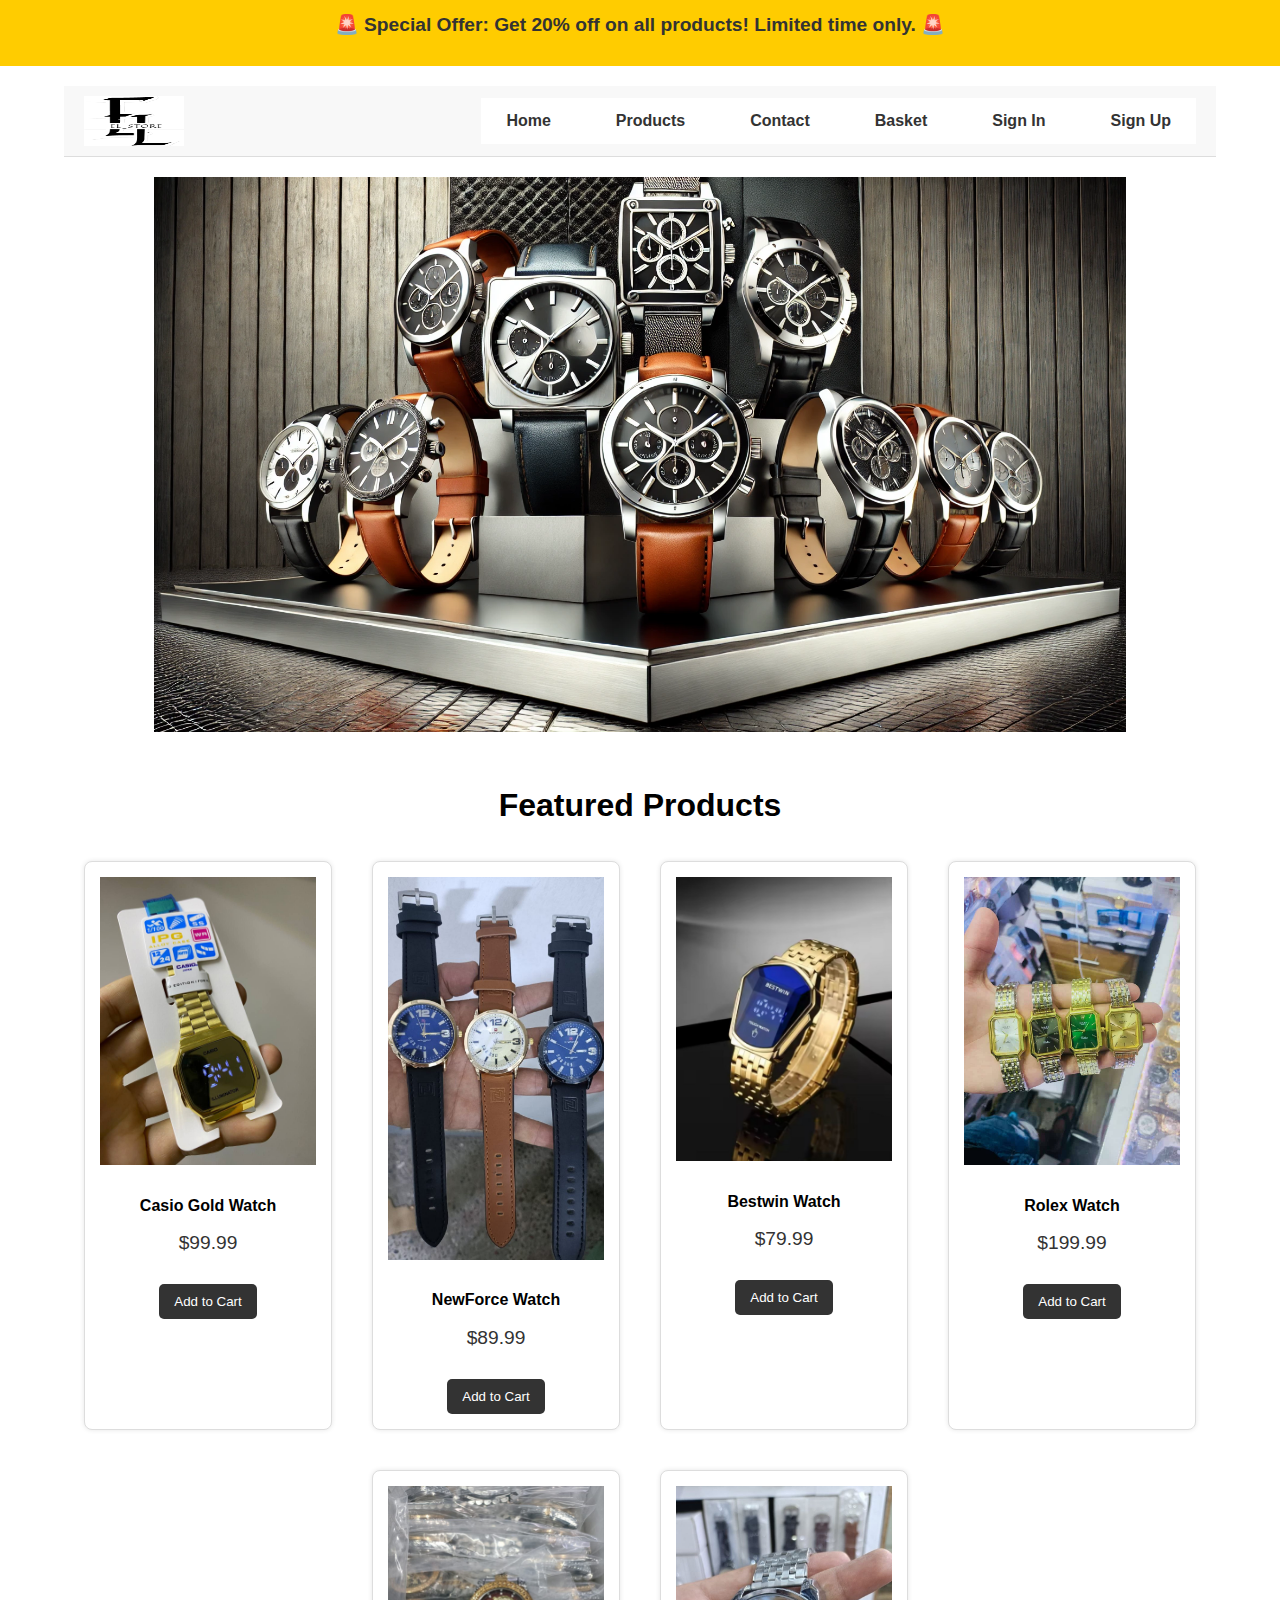
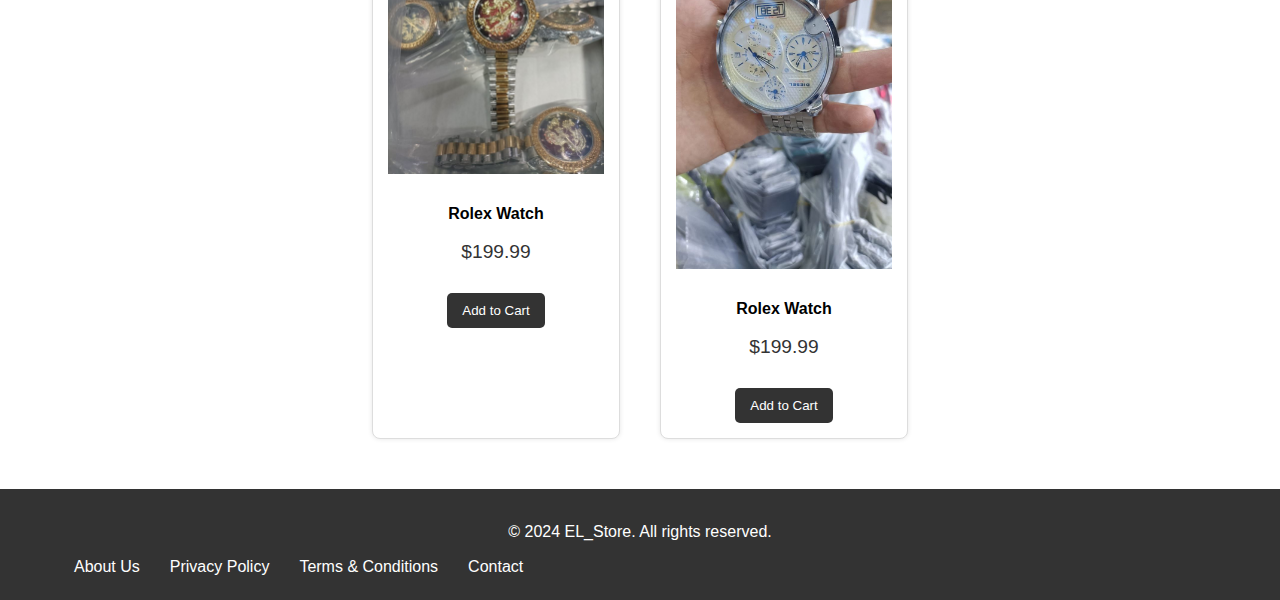
<file: index.html>
<!DOCTYPE html>
<html lang="en">
<head>
    <meta charset="UTF-8">
    <meta name="viewport" content="width=device-width, initial-scale=1.0">
    <title>Your Store Name</title>
    <link rel="stylesheet" href="style.css">
</head>
<body>
    <!-- Announcement Bar -->
    <div class="announcement-bar">
        <p>🚨 Special Offer: Get 20% off on all products! Limited time only. 🚨</p>
    </div>
    <!-- Header Section -->
    <header>
        <div class="container header-menu">
            <img src="logo.png" class="logo" alt="Logo">
            <nav>
                <ul class="menu">
                    <li><a href="index.html">Home</a></li>
                    <li><a href="products.html">Products</a></li>
                    <li><a href="contact.html">Contact</a></li>
                    <li><a href="basket.html">Basket</a></li>
                    <li><a href="sign in.html">Sign In</a></li>
                    <li><a href="sign up.html">Sign Up</a></li>
                </ul>
            </nav>
        </div>
    </header>

    <!-- Hero Section with Image -->
    <section class="hero">
        <div class="container">
            <img id="hero-image" src="luxury-watches.webp" alt="Luxury Men's Watches" style="width: 100%; height: auto;">
        </div>
    </section>

    <!-- Featured Products Section -->
    <section class="featured-products">
        <div class="container">
            <h3>Featured Products</h3>
            <div class="product-grid">
                <!-- Product Item 1 -->
                <div class="product-item">
                    <img src="produit1.jpg" alt="Casio Gold Watch">
                    <h4>Casio Gold Watch</h4>
                    <p>$99.99</p>
                    <button class="add-to-cart" data-name="Casio Gold Watch" data-price="99.99">Add to Cart</button>
                </div>
                <!-- Product Item 2 -->
                <div class="product-item">
                    <img src="product2.jpg" alt="NewForce Watch">
                    <h4>NewForce Watch</h4>
                    <p>$89.99</p>
                    <button class="add-to-cart" data-name="NewForce Watch" data-price="89.99">Add to Cart</button>
                </div>
                <!-- Product Item 3 -->
                <div class="product-item">
                    <img src="produit3.jpg" alt="Bestwin Watch">
                    <h4>Bestwin Watch</h4>
                    <p>$79.99</p>
                    <button class="add-to-cart" data-name="Bestwin Watch" data-price="79.99">Add to Cart</button>
                </div>
                <!-- Product Item 4 -->
                <div class="product-item">
                    <img src="produit4.jpg" alt="Rolex Watch">
                    <h4>Rolex Watch</h4>
                    <p>$199.99</p>
                    <button class="add-to-cart" data-name="Rolex Watch" data-price="199.99">Add to Cart</button>
                </div>
                <div class="product-item">
                    <img src="product5.jpg" alt="Rolex Watch">
                    <h4>Rolex Watch</h4>
                    <p>$199.99</p>
                    <button class="add-to-cart" data-name="Rolex Watch" data-price="199.99">Add to Cart</button>
                </div>
                <div class="product-item">
                    <img src="product6.jpg" alt="Rolex Watch">
                    <h4>Rolex Watch</h4>
                    <p>$199.99</p>
                    <button class="add-to-cart" data-name="Rolex Watch" data-price="199.99">Add to Cart</button>
                </div>
                <!-- Repeat for more products -->
            </div>
        </div>
    </section>

    <!-- Footer -->
    <footer>
        <div class="container">
            <p>&copy; 2024 EL_Store. All rights reserved.</p>
            <ul class="footer-menu">
                <li><a href="about us.html">About Us</a></li>
                <li><a href="policy.html">Privacy Policy</a></li>
                <li><a href="terms.html">Terms & Conditions</a></li>
                <li><a href="contact.html">Contact</a></li>
            </ul>
        </div>
    </footer>

    <!-- Script for alternating images in Hero section -->
    <script>
        document.addEventListener("DOMContentLoaded", function() {
            let currentImage = 0;
            const images = [
                'luxury-watches.webp',
                'luxury-watches-women.webp'
            ];
            const heroImage = document.getElementById('hero-image');

            // Function to alternate images
            function alternateImages() {
                currentImage = (currentImage + 1) % images.length;
                heroImage.src = images[currentImage];
            }

            // Change image every 5 seconds (5000 milliseconds)
            setInterval(alternateImages, 5000);
        });
    </script>

    <!-- Script for Add to Cart functionality -->
    <script>
        // Function to add product to cart
        function addToCart(productName, productPrice) {
            // Get the cart from localStorage or create an empty one
            let cart = JSON.parse(localStorage.getItem('cart')) || [];
            
            // Add the new product to the cart
            cart.push({ name: productName, price: parseFloat(productPrice) });
            
            // Save the cart back to localStorage
            localStorage.setItem('cart', JSON.stringify(cart));
            
            alert(productName + " has been added to your cart.");
        }
    
        // Add event listeners to all Add to Cart buttons
        document.querySelectorAll('.add-to-cart').forEach(button => {
            button.addEventListener('click', function() {
                const productName = this.getAttribute('data-name');
                const productPrice = this.getAttribute('data-price');
                addToCart(productName, productPrice);
            });
        });
    </script>
    <script>      // Animation de défilement pour les sections
        ("DOMContentLoaded", function() {
        const elements = document.querySelectorAll(".container, .product-item");
    
        const observer = new IntersectionObserver(entries => {
            entries.forEach(entry => {
                if (entry.isIntersecting) {
                    entry.target.classList.add("fade-in");
                    observer.unobserve(entry.target);
                }
            });
        }, { threshold: 0.1 });
    
        elements.forEach(element => observer.observe(element));
    });
    </script>
</body>
</html>
</file>
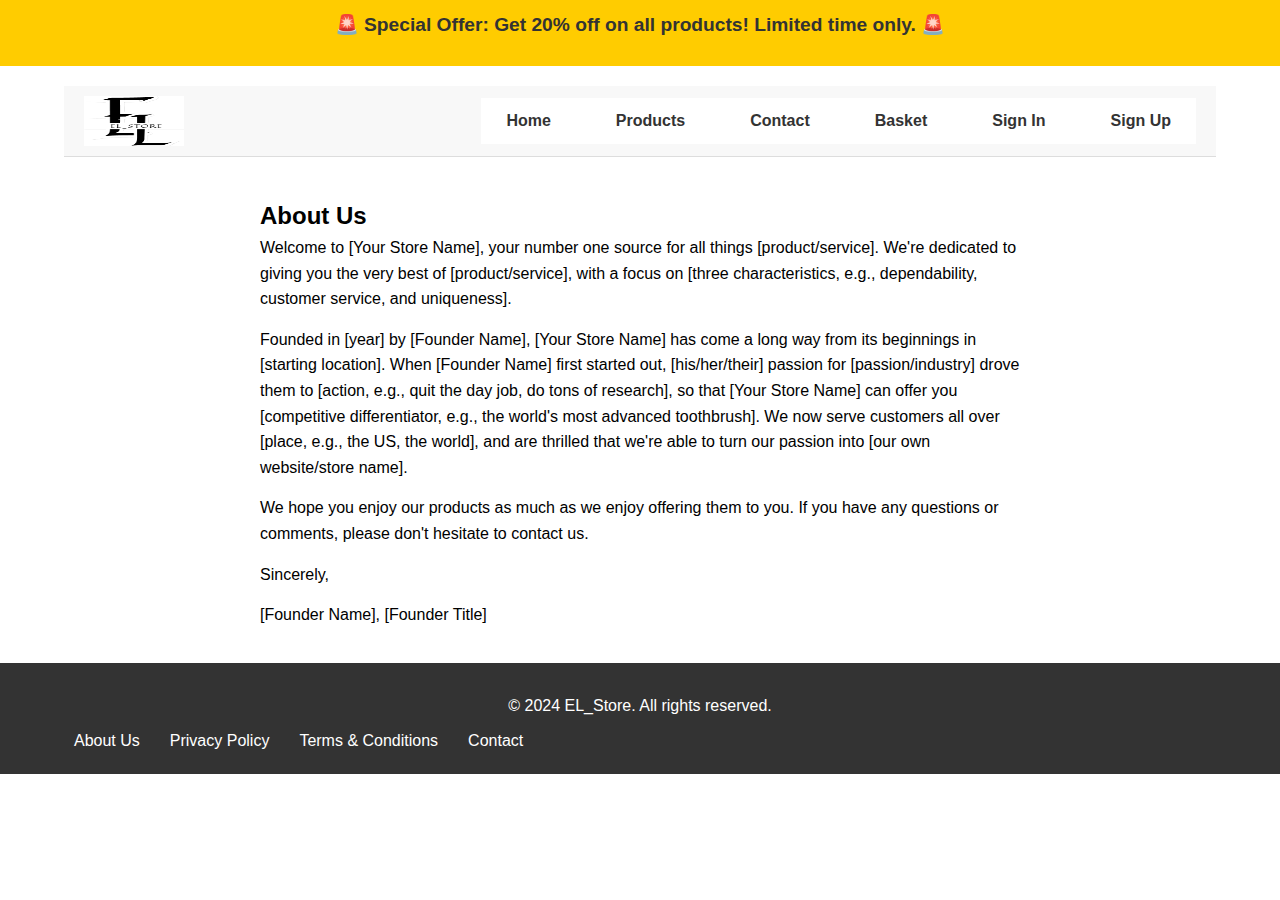
<file: about us.html>
<!DOCTYPE html>
<html lang="en">
<head>
    <meta charset="UTF-8">
    <meta name="viewport" content="width=device-width, initial-scale=1.0">
    <title>About Us - Your Store Name</title>
    <link rel="stylesheet" href="style.css">
</head>
<body>
    <!-- Announcement Bar -->
    <div class="announcement-bar">
        <p>🚨 Special Offer: Get 20% off on all products! Limited time only. 🚨</p>
    </div>
    <!-- Header Section -->
    <header>
        <div class="container header-menu">
            <img src="logo.png" class="logo" alt="Logo">
            <nav>
                <ul class="menu">
                    <li><a href="index.html">Home</a></li>
                    <li><a href="products.html">Products</a></li>
                    <li><a href="contact.html">Contact</a></li>
                    <li><a href="basket.html">Basket</a></li>
                    <li><a href="sign in.html">Sign In</a></li>
                    <li><a href="sign up.html">Sign Up</a></li>
                </ul>
            </nav>
        </div>
    </header>
    

    


    <!-- About Us Content -->
    <div class="container-about">
        <h2>About Us</h2>
        <p>Welcome to [Your Store Name], your number one source for all things [product/service]. We're dedicated to giving you the very best of [product/service], with a focus on [three characteristics, e.g., dependability, customer service, and uniqueness].</p>

        <p>Founded in [year] by [Founder Name], [Your Store Name] has come a long way from its beginnings in [starting location]. When [Founder Name] first started out, [his/her/their] passion for [passion/industry] drove them to [action, e.g., quit the day job, do tons of research], so that [Your Store Name] can offer you [competitive differentiator, e.g., the world's most advanced toothbrush]. We now serve customers all over [place, e.g., the US, the world], and are thrilled that we're able to turn our passion into [our own website/store name].</p>

        <p>We hope you enjoy our products as much as we enjoy offering them to you. If you have any questions or comments, please don't hesitate to contact us.</p>

        <p>Sincerely,</p>
        <p>[Founder Name], [Founder Title]</p>
    </div>

    <!-- Footer -->
    <footer>
        <div class="container">
            <p>&copy; 2024 EL_Store. All rights reserved.</p>
            <ul class="footer-menu">
                <li><a href="about us.html">About Us</a></li>
                <li><a href="policy.html">Privacy Policy</a></li>
                <li><a href="terms.html">Terms & Conditions</a></li>
                <li><a href="contact.html">Contact</a></li>
            </ul>
        </div>
    </footer>
</body>
</html>
</file>
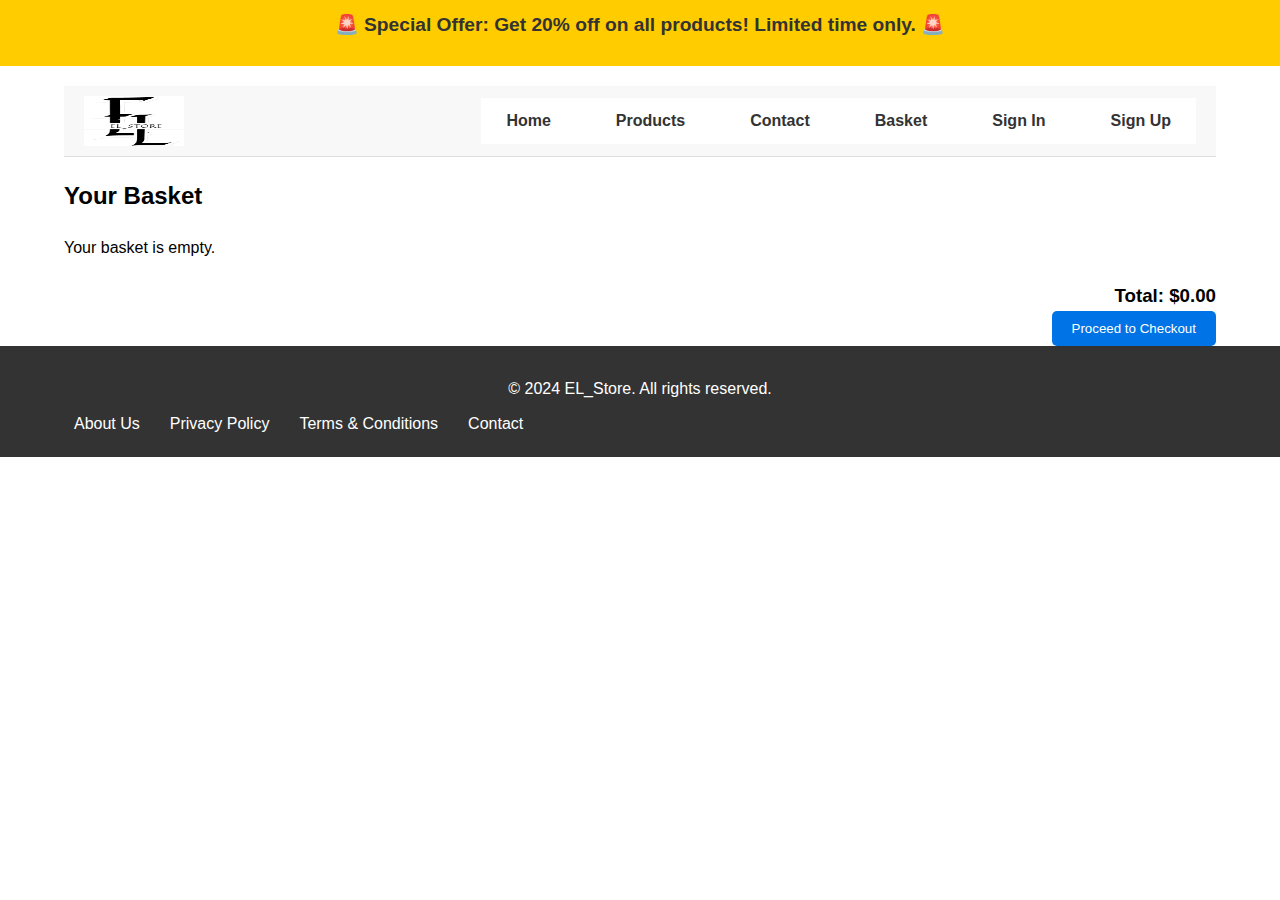
<file: basket.html>
<!DOCTYPE html>
<html lang="en">
<head>
    <meta charset="UTF-8">
    <meta name="viewport" content="width=device-width, initial-scale=1.0">
    <title>Basket - Your Store Name</title>
    <link rel="stylesheet" href="style.css">
</head>
<body>
    <!-- Header Section -->
    <!-- Announcement Bar -->
    <div class="announcement-bar">
        <p>🚨 Special Offer: Get 20% off on all products! Limited time only. 🚨</p>
    </div>
    <!-- Header Section -->
    <header>
        <div class="container header-menu">
            <img src="logo.png" class="logo" alt="Logo">
            <nav>
                <ul class="menu">
                    <li><a href="index.html">Home</a></li>
                    <li><a href="products.html">Products</a></li>
                    <li><a href="contact.html">Contact</a></li>
                    <li><a href="basket.html">Basket</a></li>
                    <li><a href="sign in.html">Sign In</a></li>
                    <li><a href="sign up.html">Sign Up</a></li>
                </ul>
            </nav>
        </div>
    </header>

    <!-- Basket Content -->
    <div class="container">
        <h2>Your Basket</h2>
        <div class="basket-list">
            <!-- Basket items will be dynamically inserted here -->
        </div>
        <div class="basket-total">
            <h3>Total: $<span id="total-price">0.00</span></h3>
            <button class="checkout-button">Proceed to Checkout</button>
        </div>
    </div>

    <!-- Footer -->
    <footer>
        <div class="container">
            <p>&copy; 2024 EL_Store. All rights reserved.</p>
            <ul class="footer-menu">
                <li><a href="about us.html">About Us</a></li>
                <li><a href="policy.html">Privacy Policy</a></li>
                <li><a href="terms.html">Terms & Conditions</a></li>
                <li><a href="contact.html">Contact</a></li>
            </ul>
        </div>
    </footer>

    <!-- Script to display basket items -->
    <script>
        // Function to display the basket items from localStorage
        function displayBasket() {
            const basketList = document.querySelector('.basket-list');
            basketList.innerHTML = '';  // Clear previous items

            // Get the cart from localStorage
            const cart = JSON.parse(localStorage.getItem('cart')) || [];

            let totalPrice = 0;

            if (cart.length === 0) {
                // If the cart is empty, display a message
                basketList.innerHTML = '<p>Your basket is empty.</p>';
            } else {
                cart.forEach((item, index) => {
                    // Create a div for each basket item
                    const basketItemDiv = document.createElement('div');
                    basketItemDiv.classList.add('basket-item');

                    // Set the content for each item
                    basketItemDiv.innerHTML = `
                        <h3>${item.name}</h3>
                        <img src="${item.image || 'default-product.jpg'}" alt="${item.name}">
                        <p>Quantity: <span class="quantity">${item.quantity}</span></p>
                        <p>Price: $${item.price.toFixed(2)}</p>
                        <button class="remove-item" data-index="${index}">Remove</button>
                    `;

                    // Append the item to the basket list
                    basketList.appendChild(basketItemDiv);

                    // Calculate the total price
                    totalPrice += item.price * item.quantity;
                });
            }

            // Update the total price
            document.getElementById('total-price').textContent = totalPrice.toFixed(2);

            // Add event listeners to the remove buttons
            document.querySelectorAll('.remove-item').forEach(button => {
                button.addEventListener('click', function() {
                    const index = this.getAttribute('data-index');
                    removeItemFromCart(index);
                });
            });
        }

        // Function to remove an item from the cart
        function removeItemFromCart(index) {
            let cart = JSON.parse(localStorage.getItem('cart')) || [];
            cart.splice(index, 1);  // Remove the item at the specified index
            localStorage.setItem('cart', JSON.stringify(cart));
            displayBasket();  // Refresh the basket display
        }

        // Display the basket on page load
        window.onload = function() {
            displayBasket(); // This is key to injecting the basket items dynamically
        };
    </script>
</body>
</html>
</file>
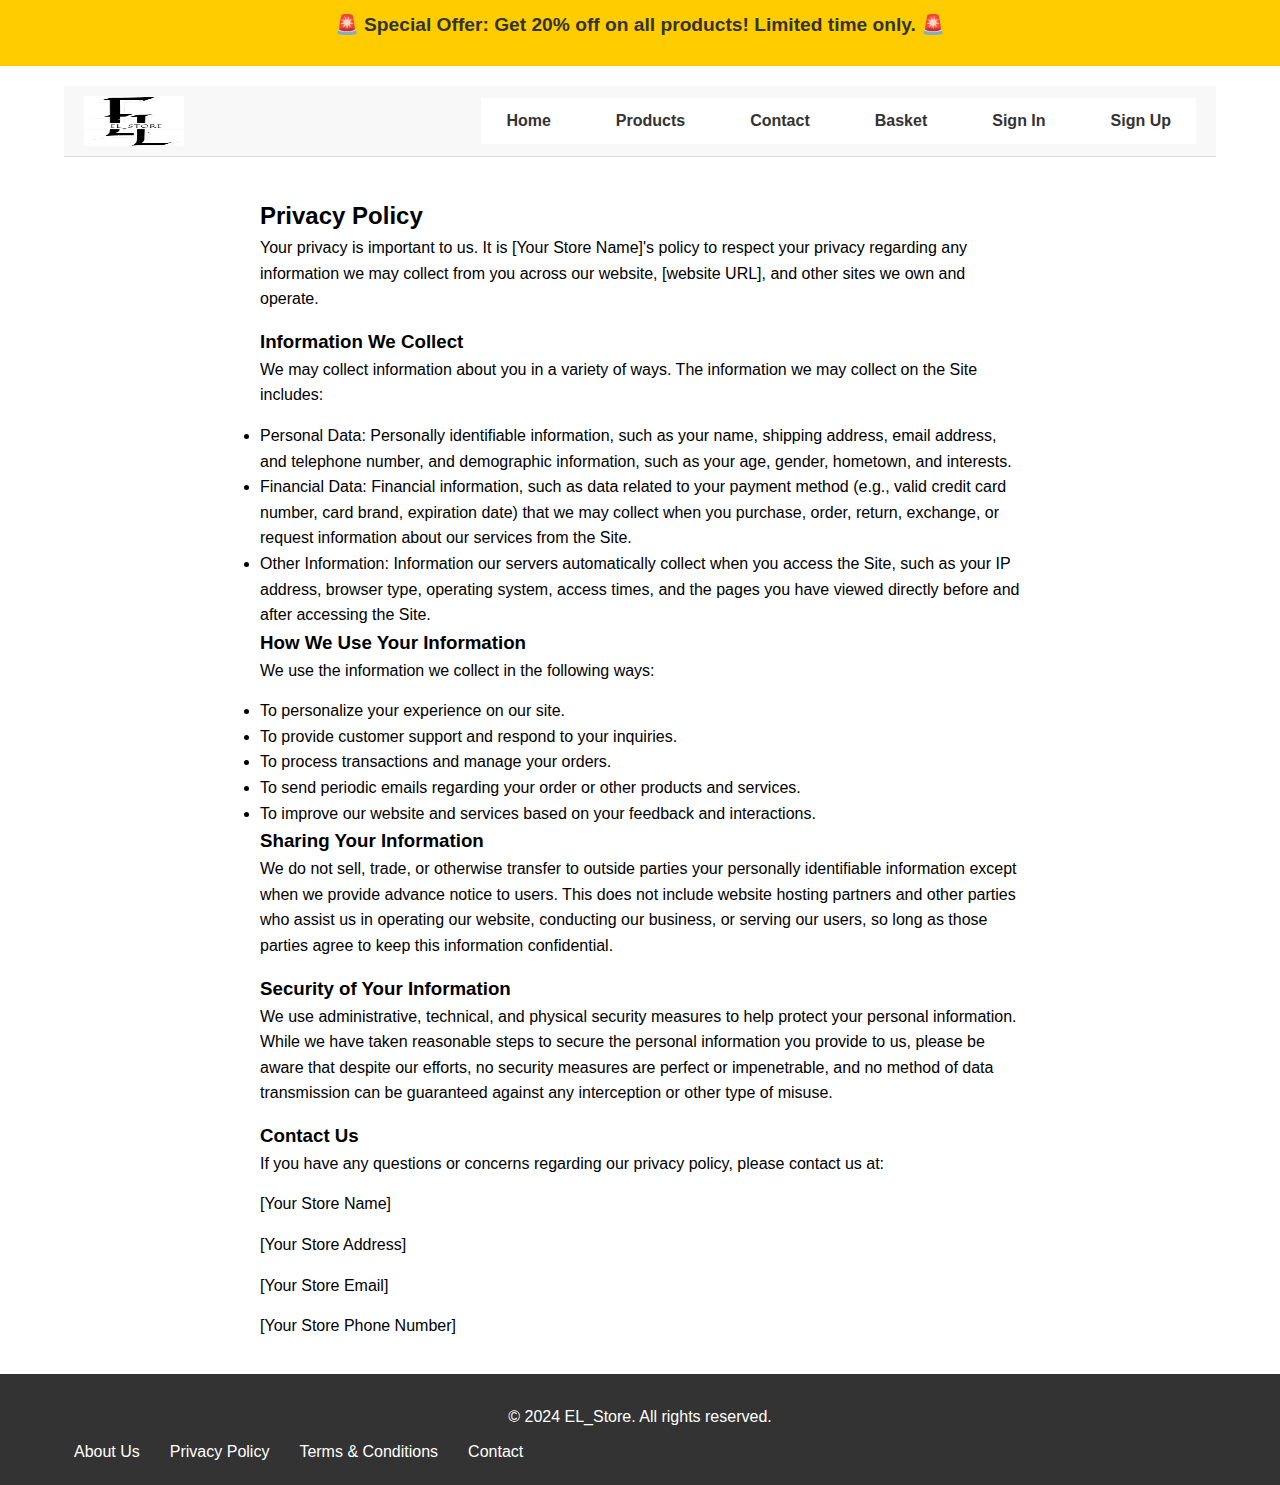
<file: policy.html>
<!DOCTYPE html>
<html lang="en">
<head>
    <meta charset="UTF-8">
    <meta name="viewport" content="width=device-width, initial-scale=1.0">
    <title>Privacy Policy - Your Store Name</title>
    <link rel="stylesheet" href="style.css">
</head>
<body>
    <!-- Announcement Bar -->
    <div class="announcement-bar">
        <p>🚨 Special Offer: Get 20% off on all products! Limited time only. 🚨</p>
    </div>
    <!-- Header Section -->
    <header>
        <div class="container header-menu">
            <img src="logo.png" class="logo" alt="Logo">
            <nav>
                <ul class="menu">
                    <li><a href="index.html">Home</a></li>
                    <li><a href="products.html">Products</a></li>
                    <li><a href="contact.html">Contact</a></li>
                    <li><a href="basket.html">Basket</a></li>
                    <li><a href="sign in.html">Sign In</a></li>
                    <li><a href="sign up.html">Sign Up</a></li>
                </ul>
            </nav>
        </div>
    </header>

    <!-- Privacy Policy Content -->
    <div class="container-policy">
        <h2>Privacy Policy</h2>
        <p>Your privacy is important to us. It is [Your Store Name]'s policy to respect your privacy regarding any information we may collect from you across our website, [website URL], and other sites we own and operate.</p>

        <h3>Information We Collect</h3>
        <p>We may collect information about you in a variety of ways. The information we may collect on the Site includes:</p>
        <ul>
            <li>Personal Data: Personally identifiable information, such as your name, shipping address, email address, and telephone number, and demographic information, such as your age, gender, hometown, and interests.</li>
            <li>Financial Data: Financial information, such as data related to your payment method (e.g., valid credit card number, card brand, expiration date) that we may collect when you purchase, order, return, exchange, or request information about our services from the Site.</li>
            <li>Other Information: Information our servers automatically collect when you access the Site, such as your IP address, browser type, operating system, access times, and the pages you have viewed directly before and after accessing the Site.</li>
        </ul>

        <h3>How We Use Your Information</h3>
        <p>We use the information we collect in the following ways:</p>
        <ul>
            <li>To personalize your experience on our site.</li>
            <li>To provide customer support and respond to your inquiries.</li>
            <li>To process transactions and manage your orders.</li>
            <li>To send periodic emails regarding your order or other products and services.</li>
            <li>To improve our website and services based on your feedback and interactions.</li>
        </ul>

        <h3>Sharing Your Information</h3>
        <p>We do not sell, trade, or otherwise transfer to outside parties your personally identifiable information except when we provide advance notice to users. This does not include website hosting partners and other parties who assist us in operating our website, conducting our business, or serving our users, so long as those parties agree to keep this information confidential.</p>

        <h3>Security of Your Information</h3>
        <p>We use administrative, technical, and physical security measures to help protect your personal information. While we have taken reasonable steps to secure the personal information you provide to us, please be aware that despite our efforts, no security measures are perfect or impenetrable, and no method of data transmission can be guaranteed against any interception or other type of misuse.</p>

        <h3>Contact Us</h3>
        <p>If you have any questions or concerns regarding our privacy policy, please contact us at:</p>
        <p>[Your Store Name]</p>
        <p>[Your Store Address]</p>
        <p>[Your Store Email]</p>
        <p>[Your Store Phone Number]</p>
    </div>

      <!-- Footer -->
      <footer>
        <div class="container">
            <p>&copy; 2024 EL_Store. All rights reserved.</p>
            <ul class="footer-menu">
                <li><a href="about us.html">About Us</a></li>
                <li><a href="policy.html">Privacy Policy</a></li>
                <li><a href="terms.html">Terms & Conditions</a></li>
                <li><a href="contact.html">Contact</a></li>
            </ul>
        </div>
    </footer>
</body>
</html>
</file>
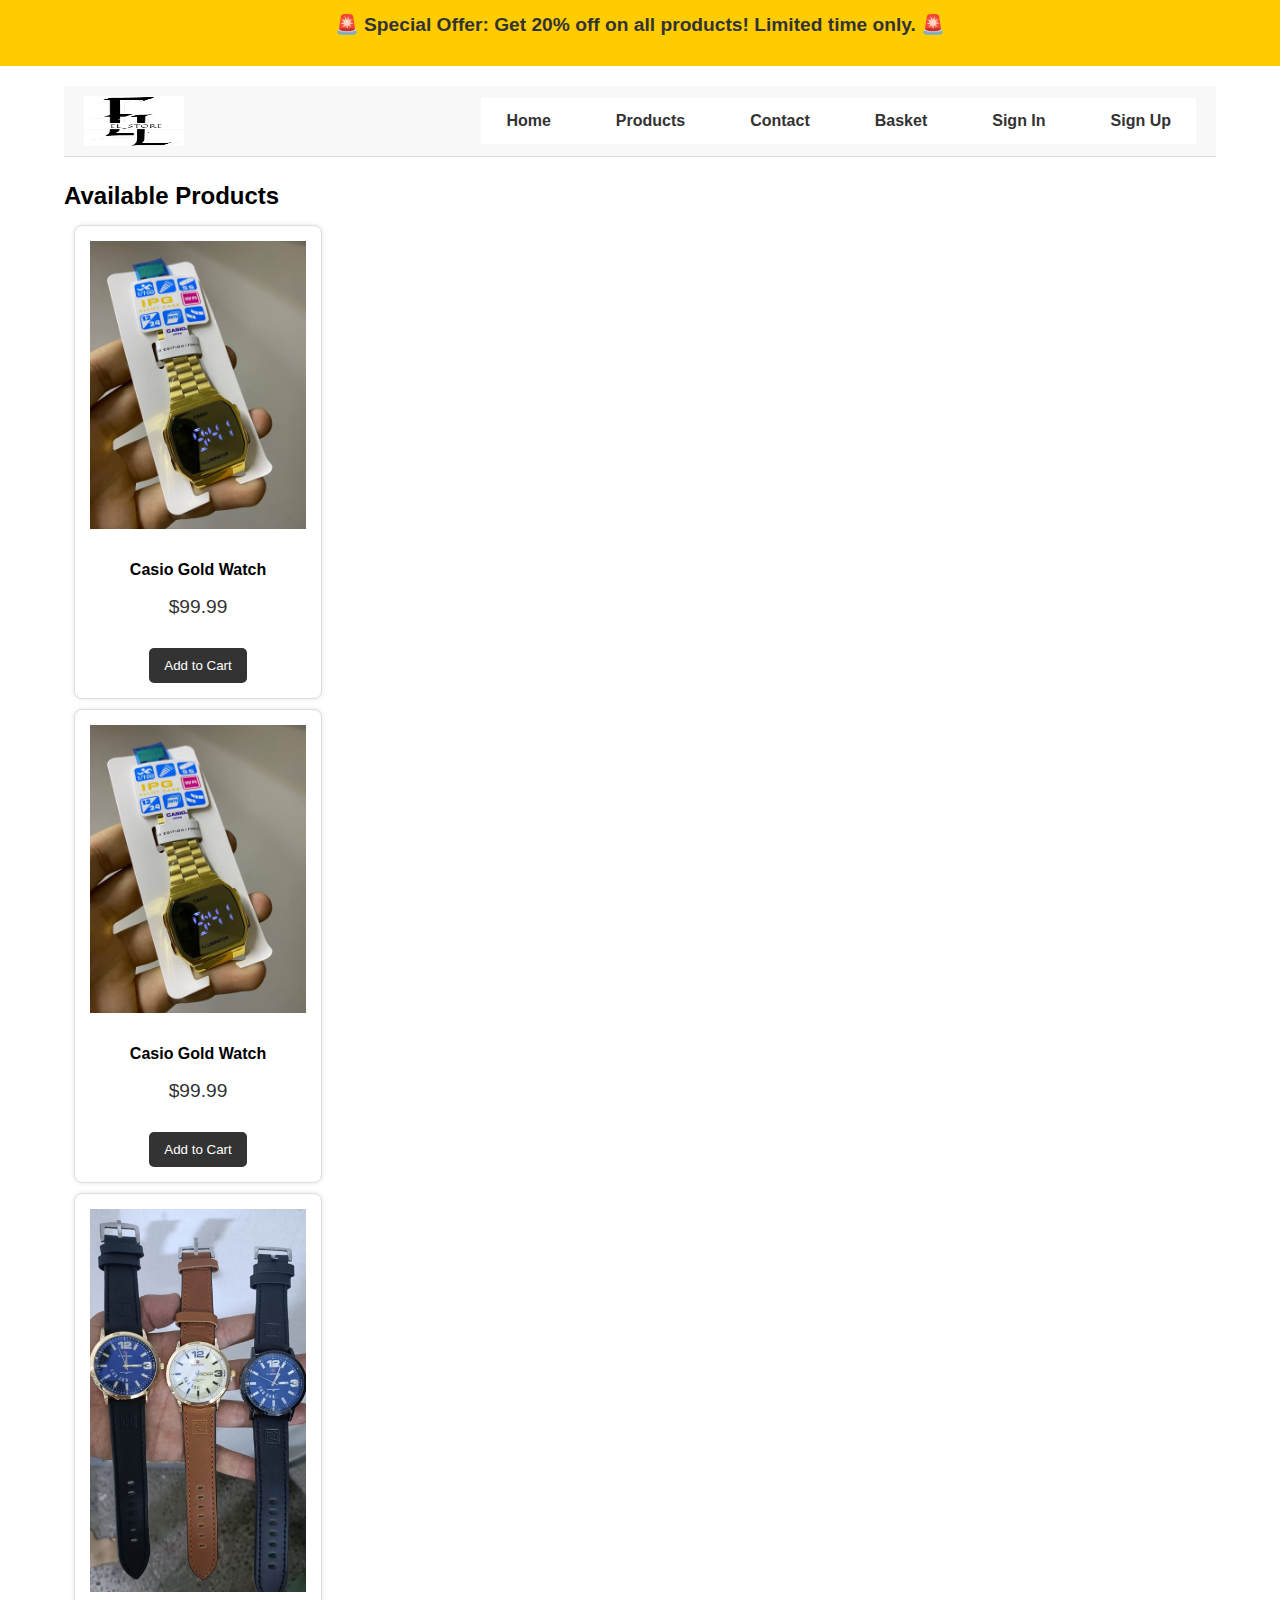
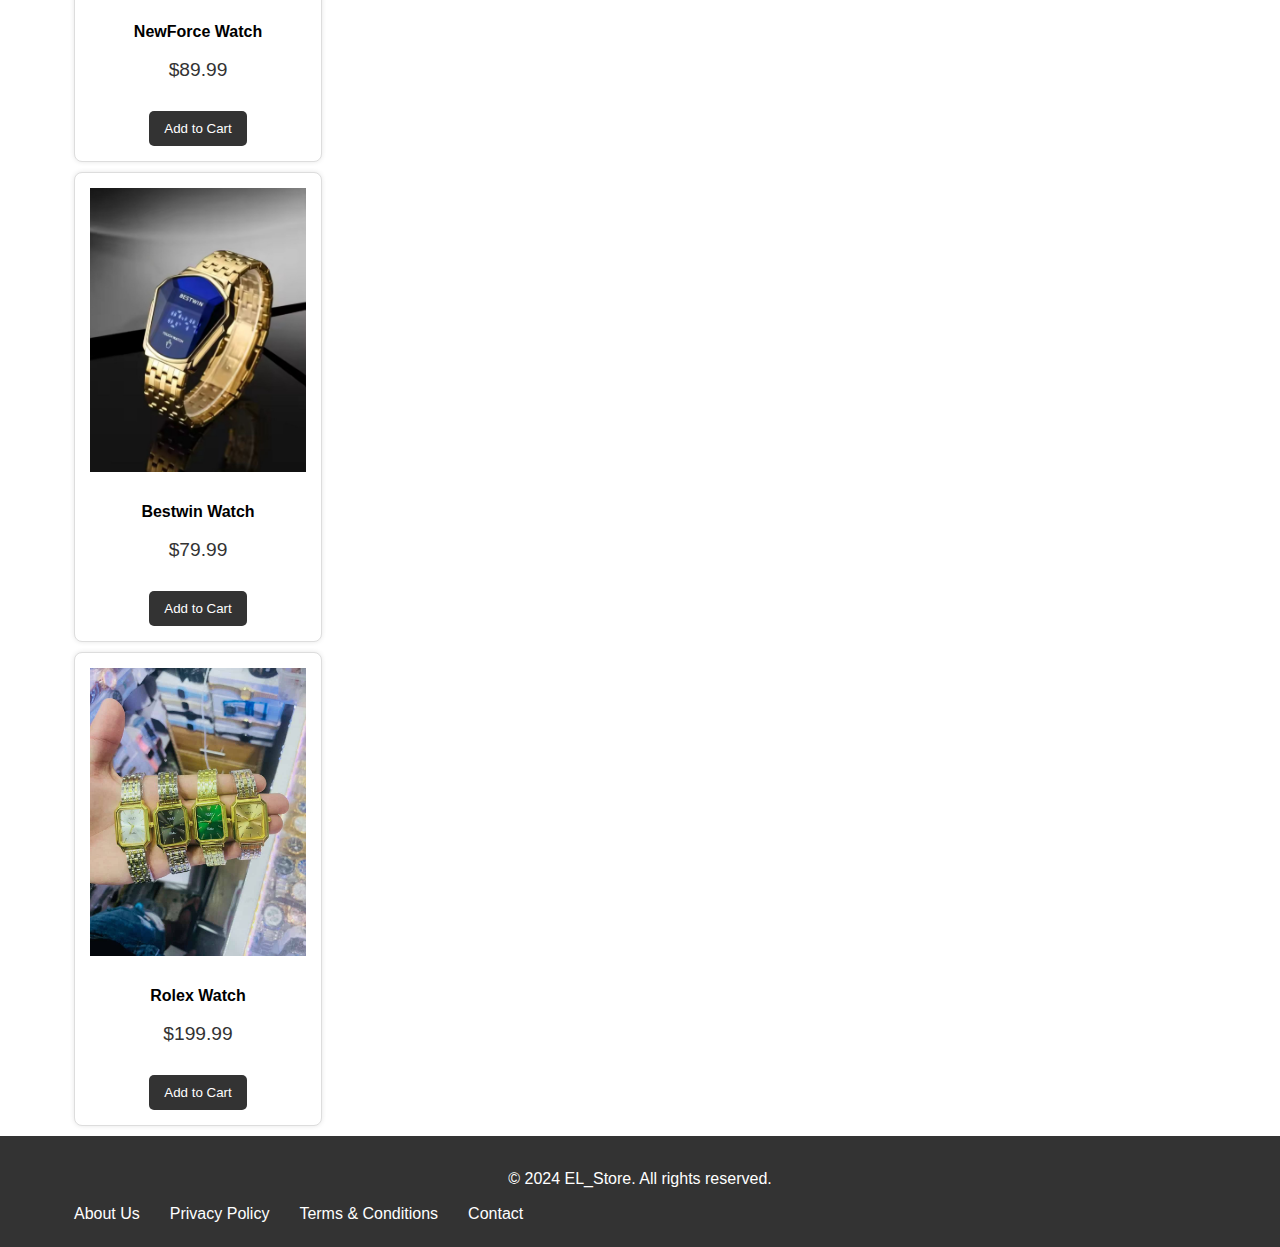
<file: products.html>
<!DOCTYPE html>
<html lang="en">
<head>
    <meta charset="UTF-8">
    <meta name="viewport" content="width=device-width, initial-scale=1.0">
    <title>Your Store Name</title>
    <link rel="stylesheet" href="style.css">
</head>
<body>
    <!-- Announcement Bar -->
    <div class="announcement-bar">
        <p>🚨 Special Offer: Get 20% off on all products! Limited time only. 🚨</p>
    </div>
    <!-- Header Section -->
    <header>
        <div class="container header-menu">
            <img src="logo.png" class="logo" alt="Logo">
            <nav>
                <ul class="menu">
                    <li><a href="index.html">Home</a></li>
                    <li><a href="products.html">Products</a></li>
                    <li><a href="contact.html">Contact</a></li>
                    <li><a href="basket.html">Basket</a></li>
                    <li><a href="sign in.html">Sign In</a></li>
                    <li><a href="sign up.html">Sign Up</a></li>
                </ul>
            </nav>
        </div>
    </header>

    <!-- Products Content -->
    <div class="container">
        <h2>Available Products</h2>
        <div class="product-list">
            <div class="product-item">
                <img src="produit1.jpg" alt="Casio Gold Watch">
                <h4>Casio Gold Watch</h4>
                <p>$99.99</p>
                <button class="add-to-cart" data-name="Casio Gold Watch" data-price="99.99" data-image="produit1.jpg">Add to Cart</button>
            </div>
            
            <div class="product-item">
                <img src="produit1.jpg" alt="Casio Gold Watch">
                <h4>Casio Gold Watch</h4>
                <p>$99.99</p>
                <button class="add-to-cart" data-name="Casio Gold Watch" data-price="99.99">Add to Cart</button>
            </div>
            <div class="product-item">
                <img src="product2.jpg" alt="NewForce Watch">
                <h4>NewForce Watch</h4>
                <p>$89.99</p>
                <button class="add-to-cart" data-name="NewForce Watch" data-price="89.99">Add to Cart</button>
            </div>
            <div class="product-item">
                <img src="produit3.jpg" alt="Bestwin Watch">
                <h4>Bestwin Watch</h4>
                <p>$79.99</p>
                <button class="add-to-cart" data-name="Bestwin Watch" data-price="79.99">Add to Cart</button>
            </div>
            <div class="product-item">
                <img src="produit4.jpg" alt="Rolex Watch">
                <h4>Rolex Watch</h4>
                <p>$199.99</p>
                <button class="add-to-cart" data-name="Rolex Watch" data-price="199.99">Add to Cart</button>
            </div>
        </div>
    </div>

    <!-- Footer -->
    <footer>
        <div class="container">
            <p>&copy; 2024 EL_Store. All rights reserved.</p>
            <ul class="footer-menu">
                <li><a href="about us.html">About Us</a></li>
                <li><a href="policy.html">Privacy Policy</a></li>
                <li><a href="terms.html">Terms & Conditions</a></li>
                <li><a href="contact.html">Contact</a></li>
            </ul>
        </div>
    </footer>

   
<script>
    // Function to add product to cart
    function addToCart(productName, productPrice, productImage) {
        // Get the cart from localStorage or create an empty one
        let cart = JSON.parse(localStorage.getItem('cart')) || [];

        // Check if the product already exists in the cart
        let existingProduct = cart.find(item => item.name === productName);
        
        if (existingProduct) {
            // If the product exists, increase the quantity
            existingProduct.quantity += 1;
        } else {
            // If the product doesn't exist, add it to the cart with a quantity of 1
            cart.push({
                name: productName,
                price: parseFloat(productPrice),
                image: productImage,
                quantity: 1
            });
        }
        
        // Save the cart back to localStorage
        localStorage.setItem('cart', JSON.stringify(cart));
        
        alert(productName + " has been added to your cart.");
    }

    // Add event listeners to all Add to Cart buttons
    document.querySelectorAll('.add-to-cart').forEach(button => {
        button.addEventListener('click', function() {
            const productName = this.getAttribute('data-name');
            const productPrice = this.getAttribute('data-price');
            const productImage = this.getAttribute('data-image');
            addToCart(productName, productPrice, productImage);
        });
    });
</script>

    
</body>
</html>
</file>
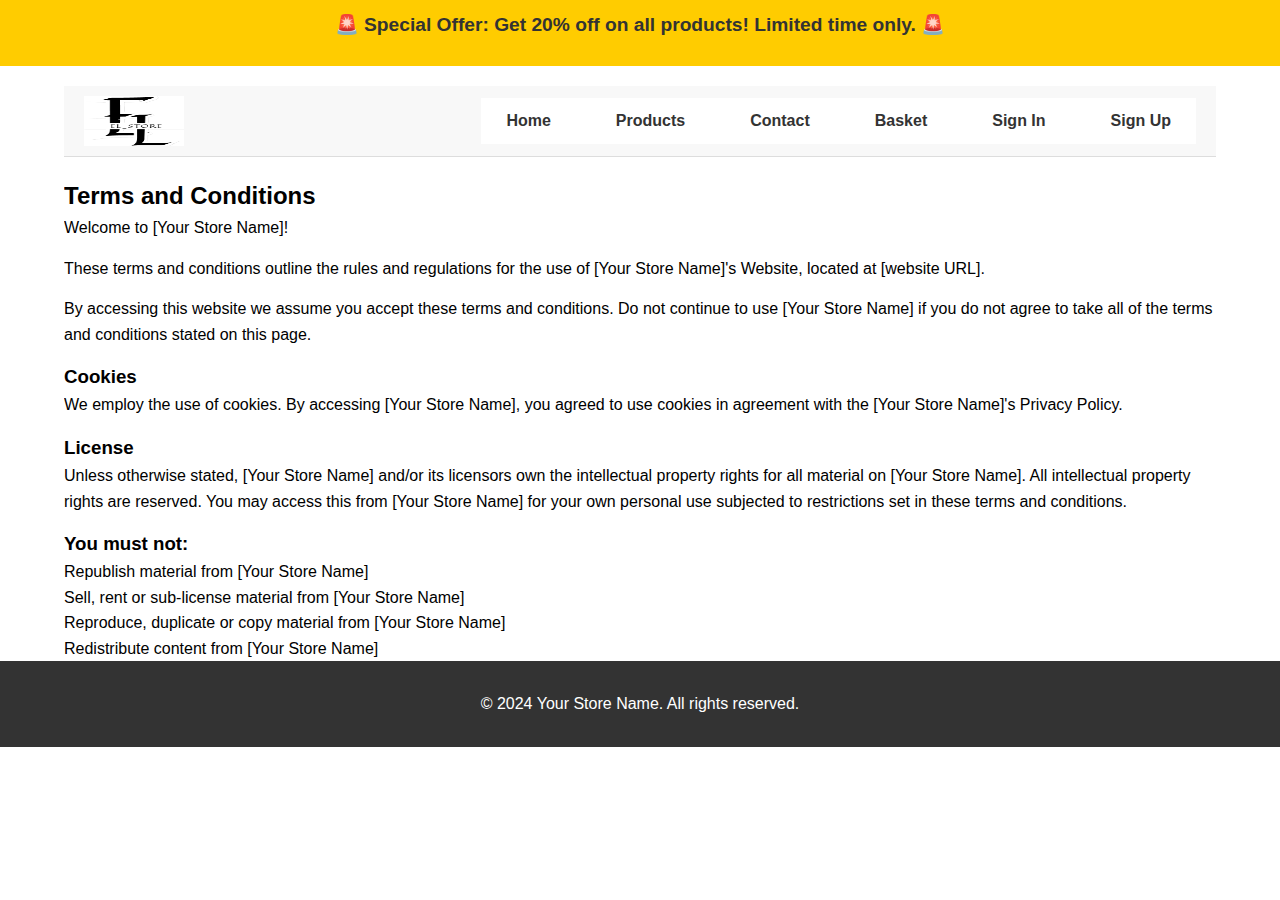
<file: terms.html>
<!DOCTYPE html>
<html lang="en">
<head>
    <meta charset="UTF-8">
    <meta name="viewport" content="width=device-width, initial-scale=1.0">
    <title>Terms and Conditions - Your Store Name</title>
    <link rel="stylesheet" href="style.css">
</head>
<body>
     <!-- Announcement Bar -->
     <div class="announcement-bar">
        <p>🚨 Special Offer: Get 20% off on all products! Limited time only. 🚨</p>
    </div>
    <!-- Header Section -->
    <header>
        <div class="container header-menu">
            <img src="logo.png" class="logo" alt="Logo">
            <nav>
                <ul class="menu">
                    <li><a href="index.html">Home</a></li>
                    <li><a href="products.html">Products</a></li>
                    <li><a href="contact.html">Contact</a></li>
                    <li><a href="basket.html">Basket</a></li>
                    <li><a href="sign in.html">Sign In</a></li>
                    <li><a href="sign up.html">Sign Up</a></li>
                </ul>
            </nav>
        </div>
    </header>

    <!-- Terms and Conditions Content -->
    <div class="container">
        <h2>Terms and Conditions</h2>
        <p>Welcome to [Your Store Name]!</p>

        <p>These terms and conditions outline the rules and regulations for the use of [Your Store Name]'s Website, located at [website URL].</p>

        <p>By accessing this website we assume you accept these terms and conditions. Do not continue to use [Your Store Name] if you do not agree to take all of the terms and conditions stated on this page.</p>

        <h3>Cookies</h3>
        <p>We employ the use of cookies. By accessing [Your Store Name], you agreed to use cookies in agreement with the [Your Store Name]'s Privacy Policy.</p>

        <h3>License</h3>
        <p>Unless otherwise stated, [Your Store Name] and/or its licensors own the intellectual property rights for all material on [Your Store Name]. All intellectual property rights are reserved. You may access this from [Your Store Name] for your own personal use subjected to restrictions set in these terms and conditions.</p>

        <h3>You must not:</h3>
        <ul>
            <li>Republish material from [Your Store Name]</li>
            <li>Sell, rent or sub-license material from [Your Store Name]</li>
            <li>Reproduce, duplicate or copy material from [Your Store Name]</li>
            <li>Redistribute content from [Your Store Name]</li>
        </ul>
    </div>

    <footer>
        <div class="container">
            <p>&copy; 2024 Your Store Name. All rights reserved.</p>
        </div>
    </footer>
</body>
</html>
</file>
<file: style.css>
/* Basic Reset */
* {
    margin: 0;
    padding: 0;
    box-sizing: border-box;
}

/* Body Styles */
body {
    font-family: Arial, sans-serif;
    line-height: 1.6;
}

/* Container */
.container {
    width: 80%;
    margin: auto;
    overflow: hidden;
}

/* Header */
header {
    background: #ffffff;
    color: #ffffff;
    padding: 20px 0;
    text-align: center;
}

.announcement-bar {
    background-color: #ffcc00;
    color: #333;
    text-align: center;
    padding: 10px 0;
    font-size: 1.2em;
    font-weight: bold;
    box-shadow: 0 2px 4px rgba(0, 0, 0, 0.1);
}

header .logo {
    width: 50px;
    height: auto;
}

/* Container and menu adjustments */
header .container {
    display: flex;
    justify-content: space-between;
    align-items: center;
    padding: 10px 20px;
}

nav .menu {
    list-style: none;
    display: flex;
    gap: 15px;
    margin: 0;
    padding: 0;
}

nav .menu li {
    display: inline;
}

nav .menu li a {
    text-decoration: none;
    color: #333;
    font-weight: bold;
}

nav .menu li a:hover {
    color: #007BFF;
}






.header-menu {
    display: flex;
    align-items: center;
    justify-content: space-between;
    padding: 10px 20px;
    background-color: #f8f8f8;
    border-bottom: 1px solid #ddd;
}

.header-menu .logo {
    height: 50px; /* Ajustez la hauteur pour qu'elle soit petite */
}

.menu {
    list-style: none;
    display: flex;
    gap: 15px;
    margin: 0;
    padding: 0;
}

.menu li {
    display: inline;
}

.menu li a {
    text-decoration: none;
    color: #333;
    font-size: 16px;
    padding: 10px 15px;
}

.menu li a:hover {
    background-color: #ddd;
    border-radius: 5px;
}










header h1 {
    color: #d5c2c250;
    margin: 0;
    font-size: 5em;
}

header .subname {
    font-size: 1.2em;
    color: #ddd;
}
header img {
    float: left;
    overflow: scroll;
    width: 100px; /* Adjust based on desired columns */
    margin-left: 0%;
    padding-left: 0%;

}
/* Navigation */
/* Navigation */
nav {
    background: white;
}

nav .container {
    display: flex;
    justify-content: center;
    align-items: center;
}

nav ul {
    padding: 0;
    list-style: none;
    display: flex;
}

nav ul li {
    margin: 0 10px;
}

nav ul li a {
    color: #fff;
    text-decoration: none;
    padding: 10px 20px;
    display: block;
}

nav ul li a:hover {
    background: #555;
}

/* Hero Section */
.hero {
    /* background: url('image-back.jpg') no-repeat center center/cover;*/
    color: #ffffff;
    padding: 0px 100px;
    text-align: center;
}

.hero h2 {
    font-size: 2.5em;
}

.hero p {
    font-size: 1.2em;
}

.hero .cta-button {
    display: inline-block;
    background: #f4b400;
    color: #fff;
    padding: 10px 20px;
    text-decoration: none;
    margin-top: 10px;
    border-radius: 5px;
}

.hero .cta-button:hover {
    background: #e59500;
}

/* Featured Products */
.featured-products {
    padding: 40px 0;
    text-align: center;
}

.featured-products h3 {
    font-size: 2em;
    margin-bottom: 20px;
}

.product-grid {
    display: flex;
    flex-wrap: wrap;
    gap: 20px;
    justify-content: center;
}

.product-item {
    background: #fff;
    border: 1px solid #ddd;
    padding: 20px;
    text-align: center;
    width: calc(25% - 40px); /* Adjust based on desired columns */
    box-shadow: 0 0 5px rgba(0,0,0,0.1);
    border-radius: 10px;
}

.product-item img {
    max-width: 100%;
    height: auto;
    margin-bottom: 10px;
}

.product-item h4 {
    margin: 10px 0;
}

.product-item p {
    font-size: 1.2em;
    color: #333;
}

.product-item .add-to-cart {
    display: inline-block;
    background: #333;
    color: #fff;
    padding: 10px 15px;
    text-decoration: none;
    margin-top: 10px;
    border-radius: 5px;
}

.product-item .add-to-cart:hover {
    background: #555;
}

/* Basket Page Styles */
.basket-list {
    margin-top: 20px;
}

.basket-item {
    background: #fff;
    border: 1px solid #ddd;
    padding: 20px;
    margin-bottom: 10px;
    display: flex;
    align-items: center;
    justify-content: space-between;
    border-radius: 10px;
}

.basket-item img {
    max-width: 100px;
    height: auto;
    margin-right: 20px;
}

.basket-item h3 {
    font-size: 1.5em;
}

.basket-item p {
    margin: 5px 0;
}

.remove-item {
    background: #f44336;
    color: #fff;
    border: none;
    padding: 10px;
    cursor: pointer;
    border-radius: 5px;
}

.remove-item:hover {
    background: #d32f2f;
}

.basket-total {
    text-align: right;
    margin-top: 20px;
}

.checkout-button {
    background: #333;
    color: #fff;
    border: none;
    padding: 15px 20px;
    cursor: pointer;
    border-radius: 5px;
}

.checkout-button:hover {
    background: #555;
}

/* Contact Page Styles */
form {
    margin-top: 20px;
}

.form-group {
    margin-bottom: 15px;
}

.form-group label {
    display: block;
    margin-bottom: 5px;
    font-weight: bold;
}

.form-group input,
.form-group textarea {
    width: 100%;
    padding: 10px;
    border: 1px solid #ddd;
    border-radius: 5px;
}

.form-group textarea {
    resize: vertical;
    height: 150px;
}

button[type="submit"] {
    background: #333;
    color: #fff;
    border: none;
    padding: 10px 15px;
    cursor: pointer;
    border-radius: 5px;
}

button[type="submit"]:hover {
    background: #555;
}


/* Sign In & Sign Up Page Styles */
form {
    margin-top: 20px;
}

.form-group {
    margin-bottom: 15px;
}

.form-group label {
    display: block;
    margin-bottom: 5px;
    font-weight: bold;
}

.form-group input {
    width: 100%;
    padding: 10px;
    border: 1px solid #ddd;
    border-radius: 5px;
}

button[type="submit"] {
    background: #333;
    color: #fff;
    border: none;
    padding: 10px 15px;
    cursor: pointer;
    border-radius: 5px;
}

button[type="submit"]:hover {
    background: #555;
}


/* Footer */
footer {
    background: #333;
    color: #fff;
    text-align: center;
    padding: 20px 0;
}

footer p {
    margin: 10px 0;
}

footer .footer-menu {
    list-style: none;
    padding: 0;
}

footer .footer-menu li {
    display: inline;
}

footer .footer-menu li a {
    color: #fff;
    text-decoration: none;
    padding: 10px;
}

footer .footer-menu li a:hover {
    text-decoration: underline;
}
/* About Us Page Styles */
.container-about {
    max-width: 800px;
    margin: auto;
    padding: 20px;
}

h2 .container-about{
    font-size: 2em;
    margin-bottom: 20px;
}

p .container-about {
    line-height: 1.6;
    margin-bottom: 15px;
}

/* Privacy Policy Page Styles */
.container-policy {
    max-width: 800px;
    margin: auto;
    padding: 20px;
}

h2 .container-policy {
    font-size: 2em;
    margin-bottom: 20px;
}

h3 .container-policy {
    font-size: 1.5em;
    margin-top: 20px;
    margin-bottom: 10px;
}

p, ul .container-policy {
    line-height: 1.6;
    margin-bottom: 15px;
}

ul .container-policy {
    list-style-type: disc;
    margin-left: 20px;
}

/* Style général pour la structure du site */
body, .container, .menu, .footer-menu {
    margin: 0;
    padding: 0;
    box-sizing: border-box;
    font-family: Arial, sans-serif;
}

/* Rendre la mise en page responsive */
.container {
    width: 90%;
    margin: auto;
}

/* Nav & Header */
.menu, .footer-menu {
    display: flex;
    gap: 10px;
    flex-wrap: wrap;
}

.menu li, .footer-menu li {
    list-style-type: none;
}

.menu a, .footer-menu a {
    text-decoration: none;
    padding: 10px;
    color: #333;
    transition: color 0.3s;
}

/* Header */
header {
    display: flex;
    align-items: center;
    justify-content: space-between;
}

header img.logo {
    width: 100px;
    height: auto;
    animation: logoAnimation 2s infinite alternate;
}

/* Effet de survol du menu */
.menu a:hover {
    color: #0073e6;
}

/* Section Produit */
.product-item {
    margin: 10px;
    padding: 15px;
    border: 1px solid #ddd;
    border-radius: 8px;
    transition: transform 0.2s ease-in-out;
}

.product-item:hover {
    transform: scale(1.05);
}

.product-item img {
    width: 100%;
    transition: transform 0.3s ease-in-out;
}

.product-item img:hover {
    transform: scale(1.1);
}

/* Animation du logo */
@keyframes logoAnimation {
    from { transform: scale(1); }
    to { transform: scale(1.05); }
}

/* Animation pour les boutons */
.add-to-cart, .checkout-button {
    padding: 10px 20px;
    border: none;
    background-color: #0073e6;
    color: white;
    cursor: pointer;
    transition: background-color 0.3s ease;
    border-radius: 5px;
}

.add-to-cart:hover, .checkout-button:hover {
    background-color: #005bb5;
}

/* Media Queries pour la Responsivité */
@media (max-width: 768px) {
    .menu, .footer-menu {
        flex-direction: column;
        text-align: center;
    }
    .product-item {
        width: 100%;
    }
}

@media (max-width: 480px) {
    header h1 {
        font-size: 1.5em;
    }
    .product-item {
        padding: 10px;
    }
}
</file>
